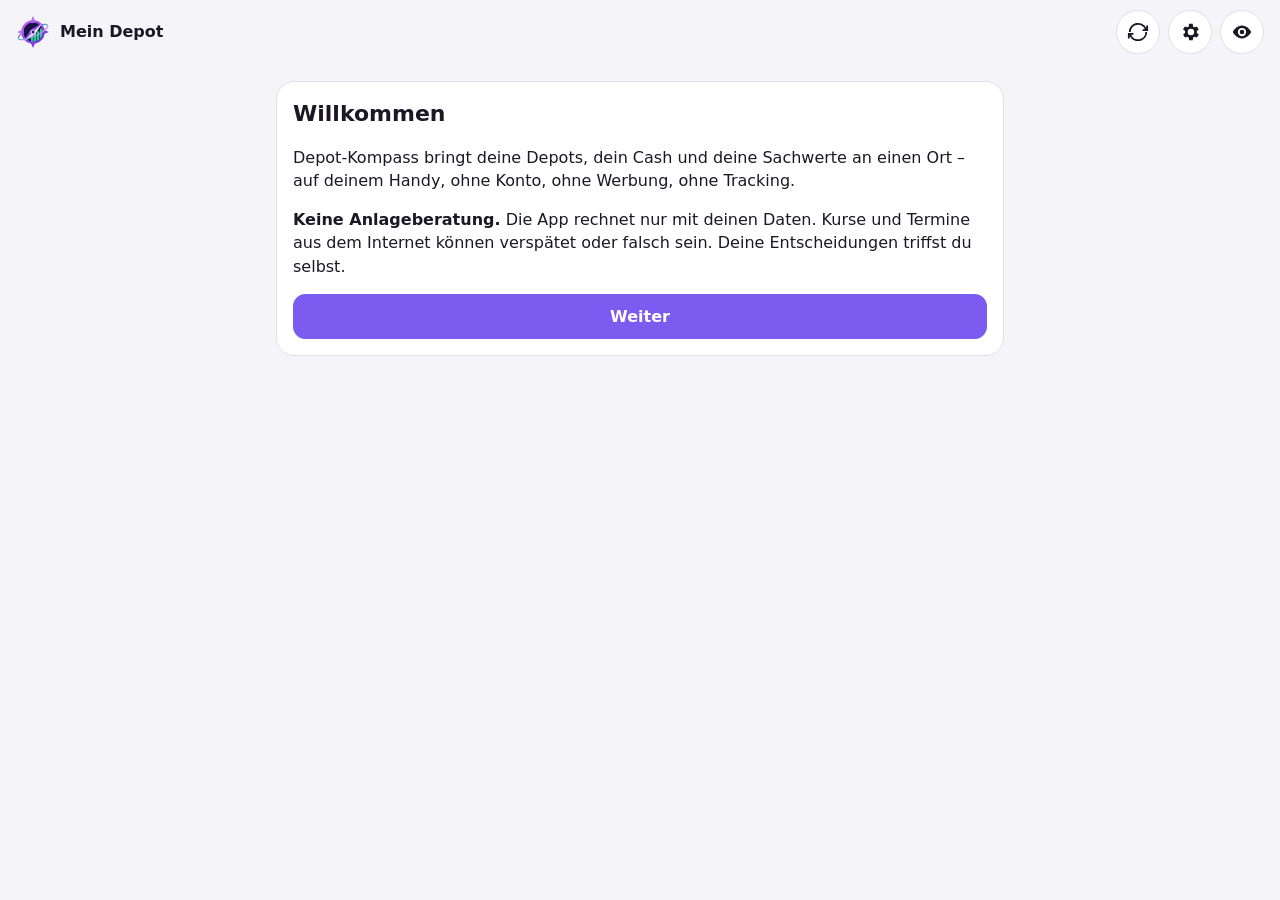
<file: assets/index.html>
<!doctype html>
<html lang="de">
<head>
<meta charset="utf-8">
<!-- Sicherheit (0.16): nur eigene Skripte, kein Netz aus der Oberflaeche, kein javascript:-Link -->
<meta http-equiv="Content-Security-Policy" content="default-src 'none'; script-src 'self' file: 'wasm-unsafe-eval'; style-src 'self' file: 'unsafe-inline'; img-src 'self' file: data: blob:; connect-src 'self'; base-uri 'none'; form-action 'none'; object-src 'none'; frame-src 'none'">
<meta name="referrer" content="no-referrer">
<meta name="viewport" content="width=device-width, initial-scale=1, viewport-fit=cover">
<title>Depot-Kompass</title>
<link rel="stylesheet" href="style.css">
</head>
<body>
<header class="kopf">
  <div class="marke"><img src="logo.svg" alt="" class="logo-bild"><span id="titel">Depot-Kompass</span></div>
  <div style="display:flex;gap:8px">
  <button id="aktualisieren-oben" class="knopf-rund" type="button" data-los="kurse" aria-label="Kurse und Daten aktualisieren" title="Kurse &amp; Daten aktualisieren">
    <svg viewBox="0 0 24 24" width="22" height="22" aria-hidden="true"><path fill="currentColor" d="M12 4a8 8 0 0 1 7.4 5H17v2h6V5h-2v2.7A10 10 0 0 0 2 12h2a8 8 0 0 1 8-8Zm8 8a8 8 0 0 1-15.4 3H7v-2H1v6h2v-2.7A10 10 0 0 0 22 12h-2Z"/></svg>
  </button>
  <button class="knopf-rund" type="button" data-ziel="mehr" aria-label="Mehr: Import, Einstellungen, Sicherheit" title="Mehr">
    <svg viewBox="0 0 24 24" width="22" height="22" aria-hidden="true"><path fill="currentColor" d="M19.4 13a7.6 7.6 0 0 0 0-2l2.1-1.6-2-3.5-2.5 1a7.4 7.4 0 0 0-1.7-1L15 3h-4l-.4 2.9a7.4 7.4 0 0 0-1.7 1l-2.5-1-2 3.5L6.6 11a7.6 7.6 0 0 0 0 2l-2.1 1.6 2 3.5 2.5-1a7.4 7.4 0 0 0 1.7 1L11 21h4l.4-2.9a7.4 7.4 0 0 0 1.7-1l2.5 1 2-3.5L19.4 13ZM13 15.5a3.5 3.5 0 1 1 0-7 3.5 3.5 0 0 1 0 7Z"/></svg>
  </button>
  <button id="auge" class="knopf-rund" type="button" aria-pressed="false" title="Beträge ausblenden">
    <svg viewBox="0 0 24 24" width="22" height="22" aria-hidden="true"><path fill="currentColor" d="M12 5c-5 0-9 4.5-10 7 1 2.5 5 7 10 7s9-4.5 10-7c-1-2.5-5-7-10-7Zm0 11.5A4.5 4.5 0 1 1 12 7.5a4.5 4.5 0 0 1 0 9Zm0-7a2.5 2.5 0 1 0 0 5 2.5 2.5 0 0 0 0-5Z"/></svg>
  </button>
  </div>
</header>

<main id="inhalt"></main>

<nav class="leiste" id="leiste">
  <button data-ziel="uebersicht"><svg viewBox="0 0 24 24"><path d="M3 13h8V3H3v10Zm0 8h8v-6H3v6Zm10 0h8V11h-8v10Zm0-18v6h8V3h-8Z"/></svg><span class="l">Übersicht</span></button>
  <button data-ziel="positionen"><svg viewBox="0 0 24 24"><path d="M4 6h16v2H4V6Zm0 5h16v2H4v-2Zm0 5h16v2H4v-2Z"/></svg><span class="l">Positionen</span></button>
  <button data-ziel="kalender"><svg viewBox="0 0 24 24"><path d="M7 2h2v2h6V2h2v2h3v18H4V4h3V2Zm11 8H6v10h12V10ZM8 12h3v3H8v-3Z"/></svg><span class="l">Kalender</span></button>
  <button data-ziel="news"><svg viewBox="0 0 24 24"><path d="M4 4h13v14a2 2 0 0 0 2 2H6a2 2 0 0 1-2-2V4Zm15 4h1v10a1 1 0 0 1-2 0V8h1ZM7 7v4h7V7H7Zm0 6v2h7v-2H7Z"/></svg><span class="l">News</span></button>
  <button data-ziel="notizen"><svg viewBox="0 0 24 24"><path d="M5 3h10l4 4v14H5V3Zm9 1.5V8h3.5L14 4.5ZM8 11v2h8v-2H8Zm0 4v2h6v-2H8Z"/></svg><span class="l">Notizen</span></button>
  <button data-ziel="ki"><svg viewBox="0 0 24 24"><path d="M10 2l1.9 5.6L17.5 9.5l-5.6 1.9L10 17l-1.9-5.6L2.5 9.5l5.6-1.9L10 2Zm8 10l.95 2.55L21.5 15.5l-2.55.95L18 19l-.95-2.55-2.55-.95 2.55-.95L18 12Z"/></svg><span class="l">KI</span></button>
</nav>

<div id="meldung" role="status" aria-live="polite"></div>
<script src="sprache.js"></script>
<script src="sprache_en.js"></script>
<script src="pdflesen.js"></script>
<script src="texterkennung.js"></script>
<script src="nachkauf.js"></script>
<script src="extras.js"></script>
<script src="app.js"></script>
</body>
</html>
</file>
<file: assets/style.css>
:root {
  --grund: #f5f4f8; --karte: #ffffff; --karte-2: #efedf5; --linie: #e2dfeb;
  --text: #1b1825; --leise: #6c6880; --akzent: #7c5cf0; --akzent-weich: #ece6ff;
  --plus: #138a4f; --minus: #c9363e; --warn: #b7791f;
  color-scheme: light;
}
/* Dunkel: nach System, ausser "hell" ist gewaehlt - oder fest "dunkel" (Mehr → Einstellungen) */
@media (prefers-color-scheme: dark) {
  :root:not([data-design="hell"]) {
    --grund: #14121c; --karte: #1d1a28; --karte-2: #262234; --linie: #312c42;
    --text: #ece9f5; --leise: #9d97b3; --akzent: #a07cff; --akzent-weich: #2c2445;
    --plus: #3ecf85; --minus: #ff6b72; --warn: #f0b44c; color-scheme: dark;
  }
}
:root[data-design="dunkel"] {
  --grund: #14121c; --karte: #1d1a28; --karte-2: #262234; --linie: #312c42;
  --text: #ece9f5; --leise: #9d97b3; --akzent: #a07cff; --akzent-weich: #2c2445;
  --plus: #3ecf85; --minus: #ff6b72; --warn: #f0b44c; color-scheme: dark;
}
:root[data-design="schwarz"] {
  --grund: #000; --karte: #0d0c12; --karte-2: #17151f; --linie: #26232f;
  --text: #ece9f5; --leise: #9d97b3; --akzent: #a07cff; --akzent-weich: #221c36;
  --plus: #3ecf85; --minus: #ff6b72; --warn: #f0b44c; color-scheme: dark;
}
* { box-sizing: border-box; -webkit-tap-highlight-color: transparent; }
body {
  margin: 0; background: var(--grund); color: var(--text);
  font: 16px/1.45 system-ui, Roboto, sans-serif; font-variant-numeric: tabular-nums;
  padding-bottom: 84px;
}
button, input, select, textarea { font: inherit; color: inherit; }

.kopf { position: sticky; top: 0; z-index: 5; display: flex; align-items: center; justify-content: space-between;
  padding: 10px 16px; background: var(--grund); border-bottom: 1px solid transparent; }
.marke { display: flex; align-items: center; gap: 10px; font-weight: 650; }
.logo-k { width: 28px; height: 28px; border-radius: 8px; background: var(--akzent); color: #fff; display: grid; place-items: center; font-weight: 800; }
.knopf-rund { width: 44px; height: 44px; border-radius: 50%; border: 1px solid var(--linie); background: var(--karte); display: grid; place-items: center; }
.knopf-rund[aria-pressed="true"] { background: var(--akzent-weich); color: var(--akzent); border-color: var(--akzent); }

main { max-width: 760px; margin: 0 auto; padding: 4px 16px 24px; }
h2 { font-size: 15px; font-weight: 650; margin: 24px 2px 10px; color: var(--leise); display: flex; justify-content: space-between; align-items: center; gap: 8px; }
.karte { background: var(--karte); border: 1px solid var(--linie); border-radius: 18px; padding: 16px; }
.karte + .karte { margin-top: 10px; }
.leer { text-align: center; padding: 36px 20px; }
.leer p { color: var(--leise); margin: 8px 0 18px; }

.gesamt .label { color: var(--leise); font-size: 14px; }
.gesamt .zahl { font-size: clamp(30px, 9vw, 40px); font-weight: 700; letter-spacing: -.02em; margin: 2px 0 6px; }
.chip { display: inline-flex; gap: 6px; padding: 4px 10px; border-radius: 999px; font-weight: 600; font-size: 14px; background: var(--karte-2); }
.chip.plus { background: color-mix(in srgb, var(--plus) 14%, transparent); color: var(--plus); }
.chip.minus { background: color-mix(in srgb, var(--minus) 14%, transparent); color: var(--minus); }
.kennzahlen { display: grid; grid-template-columns: repeat(3, 1fr); gap: 8px; margin-top: 14px; }
.kennzahlen div { background: var(--karte-2); border-radius: 12px; padding: 8px 10px; min-width: 0; }
.kennzahlen small { display: block; color: var(--leise); font-size: 12px; }
.kennzahlen b { display: block; font-size: 14px; overflow-wrap: anywhere; }
.klein { color: var(--leise); font-size: 13px; margin-top: 10px; }

.reiter { display: flex; gap: 6px; flex-wrap: wrap; margin-bottom: 12px; }
.reiter button { border: 1px solid var(--linie); background: var(--karte-2); border-radius: 999px; padding: 6px 13px; font-size: 14px; }
.reiter button.aktiv { background: var(--akzent); border-color: var(--akzent); color: #fff; }
.torte { display: grid; grid-template-columns: 170px 1fr; gap: 16px; align-items: center; }
.torte svg { width: 100%; height: auto; }
.legende { list-style: none; margin: 0; padding: 0; display: grid; gap: 6px; max-height: 300px; overflow: auto; }
.legende li { display: grid; grid-template-columns: 12px 1fr auto; gap: 8px; align-items: center; font-size: 14px; }
.legende i { width: 12px; height: 12px; border-radius: 4px; }
.legende span { overflow-wrap: anywhere; }
@media (max-width: 520px) { .torte { grid-template-columns: 1fr; } .torte svg { max-width: 200px; margin: 0 auto; } }

.liste { padding: 6px; }
.zeile { display: grid; grid-template-columns: 40px 1fr auto; gap: 12px; align-items: center; padding: 10px; border-radius: 12px; width: 100%;
  border: 0; background: none; text-align: left; }
.zeile:active { background: var(--karte-2); }
.mono { width: 40px; height: 40px; border-radius: 12px; display: grid; place-items: center; background: var(--akzent-weich); color: var(--akzent); font-weight: 700; font-size: 14px; }
.zeile .titel, .zeile .unter, .zeile .balken { display: block; }
.zeile .titel { font-weight: 600; }
.zeile .unter { color: var(--leise); font-size: 13px; }
.zeile .rechts { text-align: right; white-space: nowrap; }
.zeile .rechts b { display: block; font-weight: 600; }
.balken { height: 4px; border-radius: 4px; background: var(--karte-2); margin-top: 6px; overflow: hidden; position: relative; }
.balken i { display: block; height: 100%; background: var(--akzent); border-radius: 4px; }
.balken s { position: absolute; top: -2px; width: 2px; height: 8px; background: var(--text); }
.plus-t { color: var(--plus); } .minus-t { color: var(--minus); } .warn-t { color: var(--warn); }
.marke-status { font-size: 11px; font-weight: 700; padding: 2px 7px; border-radius: 999px; margin-left: 6px; vertical-align: 2px; }
.st-pruefen { background: color-mix(in srgb, var(--warn) 18%, transparent); color: var(--warn); }
.st-aendern { background: color-mix(in srgb, var(--minus) 16%, transparent); color: var(--minus); }
.st-neu { background: color-mix(in srgb, var(--plus) 16%, transparent); color: var(--plus); }
.st-ok { background: var(--karte-2); color: var(--leise); }

.knopf { border: 1px solid var(--linie); background: var(--karte); border-radius: 12px; padding: 10px 14px; font-weight: 600; }
.knopf.haupt { background: var(--akzent); border-color: var(--akzent); color: #fff; }
.knopf.gefahr { color: var(--minus); }
.knopf.klein { padding: 6px 12px; font-size: 14px; }
.knoepfe { display: flex; gap: 8px; flex-wrap: wrap; margin-top: 14px; }
.knoepfe .knopf { flex: 1 1 auto; }

.formular { display: grid; gap: 12px; }
.formular label { display: grid; gap: 4px; font-size: 13px; color: var(--leise); }
.formular input, .formular select, .formular textarea {
  width: 100%; padding: 11px 12px; border-radius: 12px; border: 1px solid var(--linie); background: var(--karte-2); color: var(--text); font-size: 16px; }
.formular textarea { min-height: 70px; resize: vertical; }
.zwei { display: grid; grid-template-columns: 1fr 1fr; gap: 10px; }
.beleg { max-width: 100%; border-radius: 12px; margin-top: 6px; border: 1px solid var(--linie); }

.tabelle { width: 100%; border-collapse: collapse; font-size: 14px; }
.tabelle td { padding: 8px 4px; border-top: 1px solid var(--linie); vertical-align: top; }
.tabelle td:last-child { text-align: right; white-space: nowrap; }
.tabelle tr.ueberspringen td { color: var(--leise); text-decoration: line-through; }

.leiste { position: fixed; inset: auto 0 0 0; z-index: 5; display: grid; grid-template-columns: repeat(6, minmax(0, 1fr));
  background: var(--karte); border-top: 1px solid var(--linie); padding: 6px 4px 8px; }
.leiste button { border: 0; background: none; display: flex; flex-direction: column; align-items: center; gap: 2px; font-size: 12px; color: var(--leise); min-height: 52px; }
.leiste svg { width: 24px; height: 24px; fill: currentColor; }
.leiste button.aktiv { color: var(--akzent); }
.fab { position: fixed; right: 18px; bottom: 82px; z-index: 6; width: 58px; height: 58px; border-radius: 18px; border: 0;
  background: var(--akzent); color: #fff; font-size: 30px; line-height: 1; box-shadow: 0 6px 18px rgb(0 0 0 / .3); }
#meldung { position: fixed; left: 16px; right: 16px; bottom: 90px; z-index: 9; text-align: center; pointer-events: none; }
#meldung span { display: inline-block; background: var(--text); color: var(--grund); padding: 10px 16px; border-radius: 12px; font-size: 14px; }

.balken-monate { display: flex; gap: 4px; align-items: flex-end; height: 90px; margin-top: 12px; }
.balken-monate div { flex: 1; display: flex; flex-direction: column; align-items: center; justify-content: flex-end; height: 100%; gap: 4px; }
.balken-monate i { width: 100%; max-width: 26px; background: var(--akzent); border-radius: 5px 5px 2px 2px; min-height: 2px; }
.balken-monate small { color: var(--leise); font-size: 10px; }
.zeile .rechts svg { display: block; margin: 0 0 2px auto; }
.zeile[disabled] { opacity: 1; }
.leiste button { font-size: 11px; }
.knopf:disabled { opacity: .45; }

/* 0.8: lange Namen umbrechen statt abschneiden (bis zu 2 Zeilen) - wer
   Woerter nur halb sieht, liest sie falsch. Schild steht hinter dem Namen. */
/* 0.24 (Vorgabe 08.11.: "Saetze nicht ausgefuellt - darf nicht passieren"): NIE abschneiden.
   Alles bricht um; nur News-Titel duerfen nach 4 Zeilen enden (der Artikel oeffnet sich ja). */
.zeile .titel, .zeile .unter { white-space: normal; overflow: visible; display: block; overflow-wrap: anywhere; }
.zeile.news .titel { overflow: hidden; display: -webkit-box; -webkit-box-orient: vertical; -webkit-line-clamp: 4; }
.zeile .titel .marke-status { display: inline-block; margin: 2px 0 0 6px; white-space: nowrap; }
.legende span { white-space: normal; overflow-wrap: anywhere; }
.legende li { align-items: start; }
.legende i { margin-top: 4px; }

/* 0.8: grosse Systemschrift / schmale Handys (360 px). Kaestchen brechen auf
   2 Spalten um statt Zahlen abzuschneiden; Leiste und Kopfzeilen passen sich an. */
.kennzahlen { grid-template-columns: repeat(auto-fit, minmax(96px, 1fr)); }
.kennzahlen b { white-space: normal; overflow-wrap: anywhere; }
h2 { flex-wrap: wrap; }
.leiste button { min-width: 0; font-size: min(11px, 2.8vw); overflow: hidden; text-align: center; line-height: 1.15; padding: 4px 1px; }
.leiste svg { flex-shrink: 0; }
.zeile .rechts svg { max-width: 56px; }
.zeile { grid-template-columns: 40px minmax(0, 1fr) auto; }
/* 0.8: groesste Android-Schrift (160 %): Tabellen, Formularpaare und die
   rechte Spalte der Zeilen duerfen umbrechen. */
.tabelle { table-layout: fixed; }
.tabelle td { overflow-wrap: anywhere; }
.tabelle td:last-child { white-space: normal; }
.zwei { grid-template-columns: repeat(auto-fit, minmax(140px, 1fr)); }
.zeile .rechts { white-space: normal; max-width: 46vw; overflow-wrap: anywhere; }
/* 0.12: Heatmap */
.kachel { position: absolute; border: 1px solid var(--karte); border-radius: 6px; padding: 4px; color: var(--text);
  display: flex; flex-direction: column; justify-content: center; align-items: center; text-align: center; overflow: hidden; font-size: 11px; line-height: 1.2; }
.kachel b { font-size: 11px; overflow-wrap: anywhere; }
.seit-kauf { font-weight: 600; }

/* 0.13: Heatmap als Raster - 4 Spalten, schmal 3, Kacheln nie winzig */
.heatraster { display: grid; grid-template-columns: repeat(4, minmax(0, 1fr)); gap: 6px; }
@media (max-width: 380px) { .heatraster { grid-template-columns: repeat(3, minmax(0, 1fr)); } }
.heatraster .kachel { position: static; min-height: 84px; border-radius: 12px; padding: 8px 4px; gap: 2px; }
.heatraster .kachel .gross { font-size: 15px; font-weight: 700; }
.kachel-cash { background: var(--karte-2); border: 1px dashed var(--leise); }

.leiste[hidden] { display: none; }

/* 0.15: PIN-Feld */
.pinfeld { max-width: 340px; margin: 6vh auto 0; text-align: center; }
.pinfeld h1 { font-size: 20px; margin: 12px 0 4px; }
.pinpunkte { display: flex; justify-content: center; gap: 14px; margin: 18px 0 24px; }
.pinpunkte i { width: 14px; height: 14px; border-radius: 50%; border: 2px solid var(--akzent); }
.pinpunkte i.voll { background: var(--akzent); }
.pintasten { display: grid; grid-template-columns: repeat(3, 1fr); gap: 14px; justify-items: center; }
.pintaste { width: 72px; height: 72px; border-radius: 50%; border: 1px solid var(--linie); background: var(--karte); font-size: 26px; font-weight: 600; }
.pintaste:active { background: var(--akzent-weich); }

/* 0.15: Gewinn/Verlust je Tag */
.gvkopf, .gvraster { display: grid; grid-template-columns: repeat(7, minmax(0, 1fr)); gap: 4px; text-align: center; }
.gvkopf { margin: 12px 0 4px; color: var(--leise); }
.gvtag { min-height: 54px; border-radius: 8px; background: var(--karte-2); padding: 3px 2px; display: flex; flex-direction: column; align-items: center; gap: 1px; overflow: hidden; }
.gvtag.leer { background: none; }
.gvtag small { font-size: 10px; color: var(--leise); align-self: flex-start; padding-left: 3px; }
.gvtag b { font-size: 11px; overflow-wrap: anywhere; line-height: 1.1; }
.gvtag span { font-size: 9px; color: var(--leise); }
.gvtag.heute { outline: 2px solid var(--akzent); }

/* Hinweis unten auf jeder Seite (0.16) */
.fuss-hinweis { font-size: 12px; color: var(--leise, #8a86a0); text-align: center; margin: 22px 8px 8px; line-height: 1.4; }

input[type="checkbox"] { accent-color: var(--akzent); }
.gvtag.kaltag { border: 0; font: inherit; color: inherit; cursor: pointer; }
.gvtag.kaltag span { font-size: 11px; line-height: 1.1; }
.gvtag.gewaehlt { outline: 2px solid var(--akzent); outline-offset: -2px; }
.wertchart { margin-top: 12px; }
.wertchart .reiter button { padding: 4px 10px; font-size: 13px; }
.legende { display: flex; flex-wrap: wrap; gap: 4px 12px; font-size: 13px; margin: 6px 0 0; }
.legende i { display: inline-block; width: 10px; height: 3px; vertical-align: middle; margin-right: 5px; }
.reiter.zeitraum { flex-wrap: wrap; gap: 4px; }
.reiter.zeitraum button { padding: 4px 8px; font-size: 13px; min-width: 38px; }

.hebelchart { display: block; margin: 6px 0 2px; }
input[type="range"] { accent-color: var(--akzent); }
/* Sicht-Leiste (0.35): Depot/Person wechseln mit ‹ › oder Wischen */
.sichtleiste { display: grid; grid-template-columns: 44px minmax(0, 1fr) 44px; gap: 6px; align-items: stretch; margin: 6px 0 8px; }
.sichtleiste button { border: 1px solid var(--linie); background: var(--karte-2); border-radius: 12px; font-size: 22px; line-height: 1; color: inherit; min-height: 44px; }
.sichtleiste .mitte { font-size: 15px; display: flex; flex-direction: column; align-items: center; justify-content: center; padding: 4px 8px; min-width: 0; }
.sichtleiste .mitte b { max-width: 100%; overflow-wrap: anywhere; text-align: center; }
.sichtleiste .mitte small { font-size: 11px; opacity: .7; }
.reiter.sichtwahl { margin: 0 0 10px; }
.ueber-logo { display: block; width: 96px; height: 96px; margin: 0 auto 8px; }
.logo-bild { width: 34px; height: 34px; flex: none; }
.leiste .l { display: block; max-width: 100%; overflow: hidden; text-overflow: ellipsis; white-space: nowrap; }
.kopf { gap: 8px; } .marke { min-width: 0; } #titel { min-width: 0; overflow-wrap: anywhere; } .kopf .knopf-rund { flex: none; }

/* KI-Chat (ab 0.46): eigene Fragen rechts eingerueckt, Antworten links */
.ki-du { margin-left: 12%; background: var(--akzent-weich); }
.ki-antwort { margin-right: 4%; }
.ki-du summary { cursor: pointer; }

/* Analysten-Verteilung (ab 0.46) */
.analysten-balken { display: flex; gap: 2px; margin-top: 10px; border-radius: 8px; overflow: hidden; font-size: 12px; font-weight: 600; }
.analysten-balken span { padding: 4px 0; text-align: center; color: #fff; min-width: 18px; }
.ab-plus { background: var(--plus); } .ab-plus.stark { filter: brightness(0.8); } .ab-leise { background: var(--leise); } .ab-minus { background: var(--minus); } .ab-minus.stark { filter: brightness(0.8); }

/* Spenden-Adressen (ab 0.47): gut lesbar, eine Adresse je Block */
.spende { padding: 10px 0; border-top: 1px solid var(--linie); }
.spende:first-of-type { border-top: 0; }
.spende-kopf { display: flex; justify-content: space-between; align-items: center; gap: 8px; margin-bottom: 6px; }
.spende-adresse { display: block; font: 14px/1.6 ui-monospace, "Roboto Mono", "DejaVu Sans Mono", monospace; letter-spacing: .02em;
  background: var(--karte-2); border-radius: 10px; padding: 8px 10px; overflow-wrap: anywhere; user-select: all; -webkit-user-select: all; }
/* Nachkauf-Rechner (0.50) */
.leise-t { color: var(--leise); }
.nk-titel { font-size: 14px; margin: 16px 0 4px; }
.nk-hinweis { background: var(--akzent-weich); border-radius: 10px; padding: 6px 10px; }
.nachkauf-haupt b { font-size: 16px; }
.nachkauf-haupt .be b { color: var(--leise); }
.nk-tabelle { width: 100%; font-size: 13px; border-collapse: collapse; margin-top: 6px; }
.nk-tabelle th, .nk-tabelle td { text-align: right; padding: 4px 3px; overflow-wrap: anywhere; }
.nk-tabelle th:first-child, .nk-tabelle td:first-child { text-align: left; }
/* 0.87: Zeilennamen mit Silbentrennung statt Bruch mitten im Wort (Zusätzliche-s Kapital) */
.nk-tabelle th:first-child, .nk-tabelle td:first-child { overflow-wrap: normal; -webkit-hyphens: auto; hyphens: auto; }
.nk-tabelle tr.nk-be { background: var(--karte-2); font-weight: 650; }
.nk-tabelle tr.nk-aus td:first-child { color: var(--akzent); }
.nkchart { margin-top: 8px; }
.nk-kopf { display: flex; justify-content: space-between; align-items: center; gap: 6px; flex-wrap: wrap; } .nk-kopf b { min-width: 0; overflow-wrap: anywhere; }
/* Plan in der Notiz + Schluessel-Ampel (0.52) */
.plan-block { background: var(--karte-2); border-radius: 12px; padding: 10px; margin-bottom: 8px; }
.ampel { margin: 0; font-size: 13px; display: flex; gap: 6px; align-items: flex-start; overflow-wrap: anywhere; }
.ampel.ok { color: var(--plus); } .ampel.falsch { color: var(--minus); } .ampel.unklar { color: var(--warn); }
/* Legenden + Euro-Umrechnung (0.53) */
.legende { font-size: 13px; color: var(--leise); }
.legende summary { cursor: pointer; padding: 4px 0; }
.legende ul { margin: 4px 0 0; padding-left: 18px; } .legende li { margin: 4px 0; overflow-wrap: anywhere; } .legende b { color: var(--text); }
.nk-euro { background: var(--karte-2); border-radius: 10px; padding: 6px 10px; overflow-wrap: anywhere; }
/* Legenden + Euro-Umrechnung (0.53) */
.legende { font-size: 13px; color: var(--leise); }
.legende summary { cursor: pointer; padding: 4px 0; }
.legende ul { margin: 4px 0 0; padding-left: 18px; } .legende li { margin: 4px 0; overflow-wrap: anywhere; } .legende b { color: var(--text); }
.nk-euro { background: var(--karte-2); border-radius: 10px; padding: 6px 10px; overflow-wrap: anywhere; }
/* Break-even (0.55) */
.be-zeile { display: block; color: var(--leise); white-space: normal; overflow-wrap: anywhere; font-size: 12px; text-align: right; }
.be-karte { margin-top: 12px; background: var(--karte-2); border-radius: 12px; padding: 10px 12px; }
.be-karte tr.be-hier { background: var(--akzent-weich); font-weight: 650; }

/* 0.79: KI-Knopf nur mit eingeschalteter KI - Leiste dann mit 5 Feldern */
.leiste.ohne-ki { grid-template-columns: repeat(5, minmax(0, 1fr)); }
.leiste button[hidden] { display: none; }
</file>
